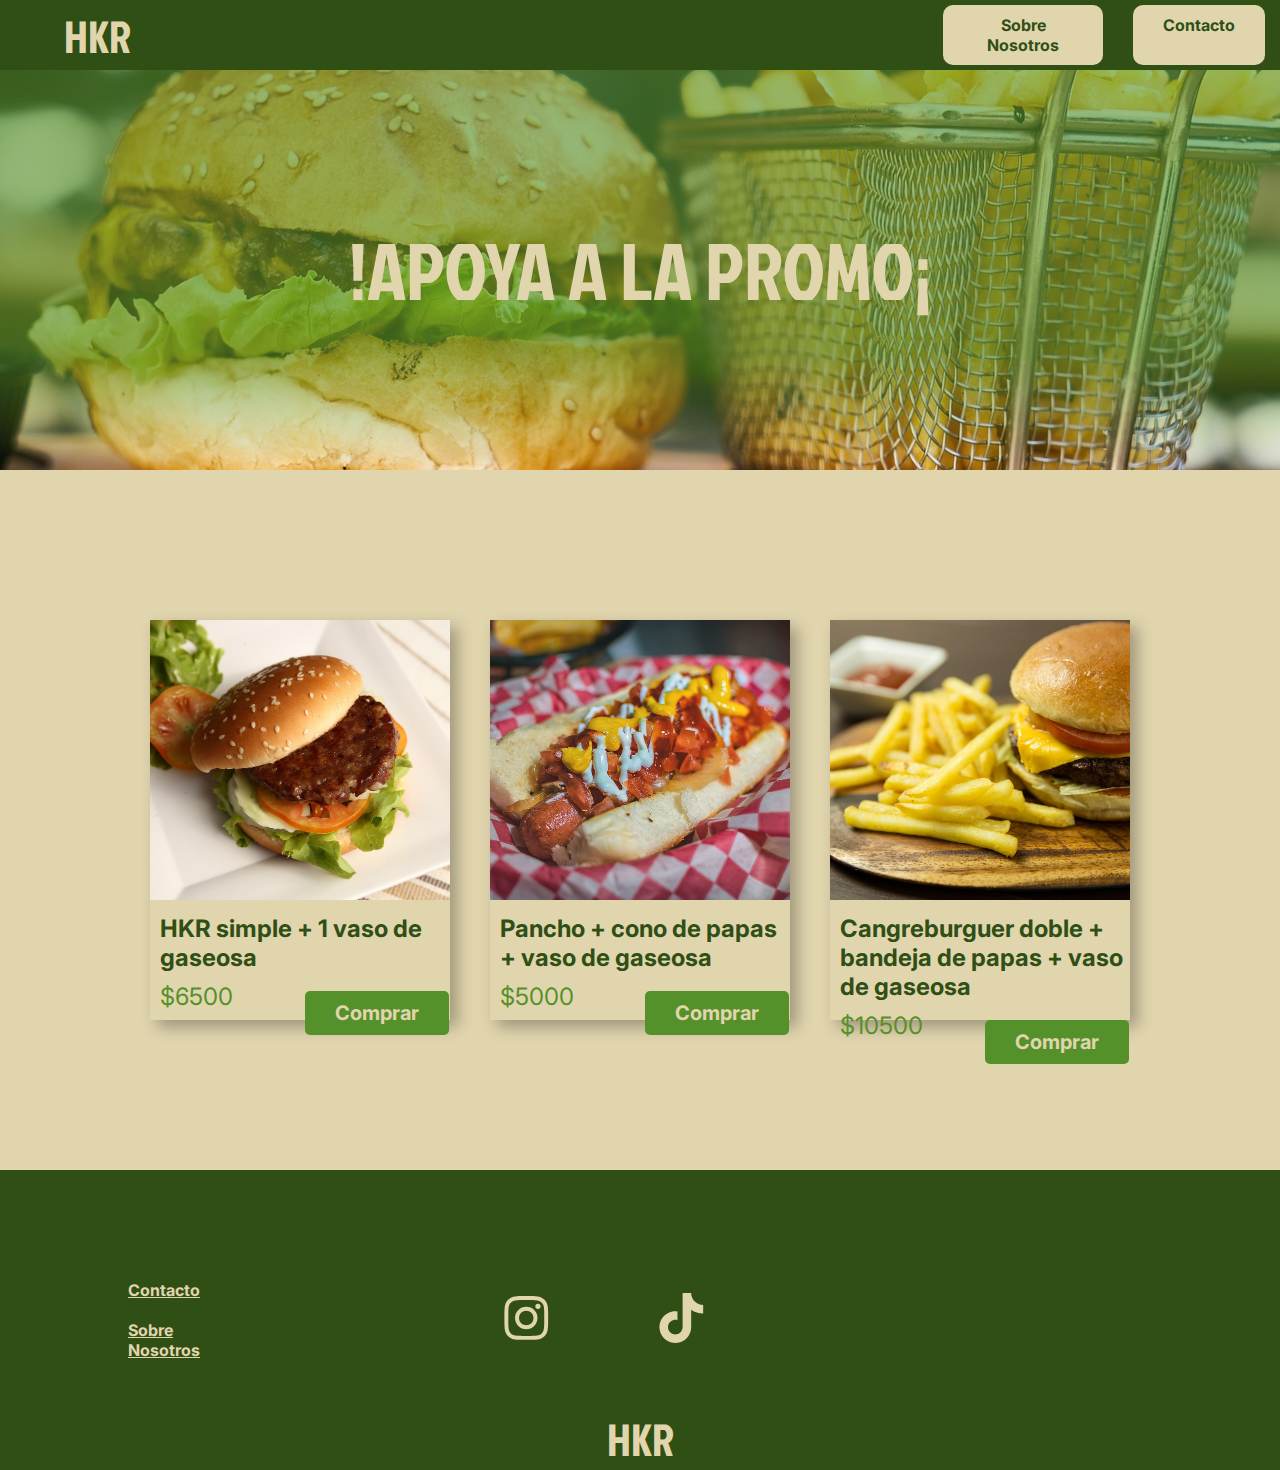
<file: index.html>
<!DOCTYPE html>
<html lang="en">
<head>
    <meta charset="UTF-8">
    <meta name="viewport" content="width=device-width, initial-scale=1.0">
    <link rel="preconnect" href="https://fonts.googleapis.com">
    <link rel="preconnect" href="https://fonts.gstatic.com" crossorigin>
    <link href="https://fonts.googleapis.com/css2?family=Inter:ital,opsz,wght@0,14..32,100..900;1,14..32,100..900&family=Jockey+One&display=swap" rel="stylesheet">
    <link rel="stylesheet" href="style.css">
    <title>HARAKIRI</title>
</head>
<body>
    <nav>
        <p class="logo">HKR</p>
        <ul>
            <a href="pages/sobreNosotro.html">Sobre Nosotros</a>
            <a href="pages/contacto.html">Contacto</a>
        </ul>
        <menu id="burguer-menu">
            <li class="linea"></li>
            <li class="linea"></li>
            <li class="linea"></li>
        </menu>
    </nav>
    <header>
        <p class="h_Title">!APOYA A LA PROMO¡</p>
    </header>
    <main>
        <div class="productos">
            <div class="producto_box">
                <img src="img/hamburguesa.jpg" alt="productos">
                <p class="nombre_producto">HKR simple + 1 vaso de gaseosa</p>
                <p class="precio">$6500</p>
                <a class="comprar" href="pages/productos/comprarp1.html">
                    Comprar
                </a>
            </div>
            
            <div class="producto_box">
                <img src="img/pancho.jpg" alt="productos">
                <p class="nombre_producto">Pancho + cono de papas + vaso de gaseosa</p>
                <p class="precio">$5000</p>
                <a class="comprar" href="pages/productos/comprarp2.html">
                    Comprar
                </a>
            </div>
            
            <div class="producto_box">
                <img src="img/cangreburguer.jpg" alt="productos">
                <p class="nombre_producto">Cangreburguer doble + bandeja de papas + vaso de gaseosa</p>
                <p class="precio">$10500</p>
                <a class="comprar" href="pages/productos/comprarp3.html">
                    Comprar
                </a>
            </div>
        </div>
    </main>
    <footer>
        <div style="display: flex; flex-direction: column; flex-wrap: wrap; padding: 10px 10%; width: 200px;">
            <a href="pages/contacto.html" class="link">Contacto</a>
            <a href="pages/sobreNosotro.html" class="link">Sobre Nosotros</a>
        </div>
        <div style="display: flex; gap: 15px; flex-wrap:wrap">
            <a href="https://www.instagram.com/harakiri_25g/" style="background:none;">
            <svg xmlns="http://www.w3.org/2000/svg" height="50" width="48.50" viewBox="0 0 448 512"><path fill="#e1d5ae" d="M224.3 141a115 115 0 1 0 -.6 230 115 115 0 1 0 .6-230zm-.6 40.4a74.6 74.6 0 1 1 .6 149.2 74.6 74.6 0 1 1 -.6-149.2zm93.4-45.1a26.8 26.8 0 1 1 53.6 0 26.8 26.8 0 1 1 -53.6 0zm129.7 27.2c-1.7-35.9-9.9-67.7-36.2-93.9-26.2-26.2-58-34.4-93.9-36.2-37-2.1-147.9-2.1-184.9 0-35.8 1.7-67.6 9.9-93.9 36.1s-34.4 58-36.2 93.9c-2.1 37-2.1 147.9 0 184.9 1.7 35.9 9.9 67.7 36.2 93.9s58 34.4 93.9 36.2c37 2.1 147.9 2.1 184.9 0 35.9-1.7 67.7-9.9 93.9-36.2 26.2-26.2 34.4-58 36.2-93.9 2.1-37 2.1-147.8 0-184.8zM399 388c-7.8 19.6-22.9 34.7-42.6 42.6-29.5 11.7-99.5 9-132.1 9s-102.7 2.6-132.1-9c-19.6-7.8-34.7-22.9-42.6-42.6-11.7-29.5-9-99.5-9-132.1s-2.6-102.7 9-132.1c7.8-19.6 22.9-34.7 42.6-42.6 29.5-11.7 99.5-9 132.1-9s102.7-2.6 132.1 9c19.6 7.8 34.7 22.9 42.6 42.6 11.7 29.5 9 99.5 9 132.1s2.7 102.7-9 132.1z"/></svg>
            </a>
            <a href="https://www.tiktok.com/@promo25guemes?_t=ZM-8t2s1vX4pPS&_r=1" style="background:none;">
            <svg xmlns="http://www.w3.org/2000/svg" height="50" width="48.50" viewBox="0 0 448 512"><path fill="#e1d5ae" d="M448.5 209.9c-44 .1-87-13.6-122.8-39.2l0 178.7c0 33.1-10.1 65.4-29 92.6s-45.6 48-76.6 59.6-64.8 13.5-96.9 5.3-60.9-25.9-82.7-50.8-35.3-56-39-88.9 2.9-66.1 18.6-95.2 40-52.7 69.6-67.7 62.9-20.5 95.7-16l0 89.9c-15-4.7-31.1-4.6-46 .4s-27.9 14.6-37 27.3-14 28.1-13.9 43.9 5.2 31 14.5 43.7 22.4 22.1 37.4 26.9 31.1 4.8 46-.1 28-14.4 37.2-27.1 14.2-28.1 14.2-43.8l0-349.4 88 0c-.1 7.4 .6 14.9 1.9 22.2 3.1 16.3 9.4 31.9 18.7 45.7s21.3 25.6 35.2 34.6c19.9 13.1 43.2 20.1 67 20.1l0 87.4z"/></svg>
            </a>
        </div>
        <p class="logo">HKR</p>

        
    </footer>
</body>
    <script src="menu.js"></script>
</html>
</file>
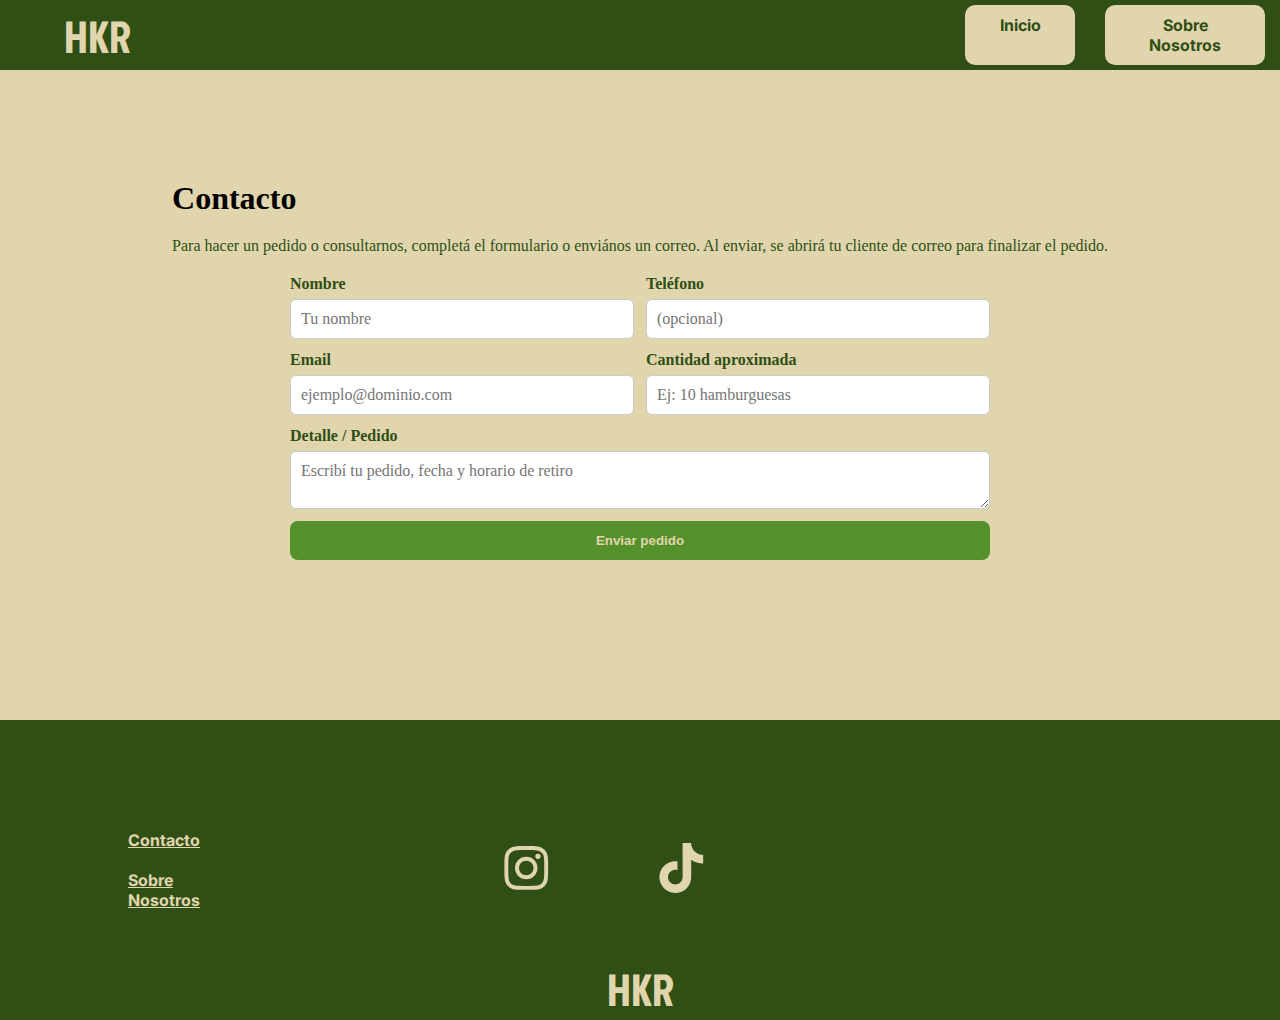
<file: pages/contacto.html>
<!DOCTYPE html>
<html lang="es">
<head>
    <meta charset="UTF-8">
    <meta name="viewport" content="width=device-width, initial-scale=1.0">
    <link rel="preconnect" href="https://fonts.googleapis.com">
    <link rel="preconnect" href="https://fonts.gstatic.com" crossorigin>
    <link href="https://fonts.googleapis.com/css2?family=Inter:ital,opsz,wght@0,14..32,100..900;1,14..32,100..900&family=Jockey+One&display=swap" rel="stylesheet">
    <title>Contacto</title>
    <link rel="stylesheet" href="../style.css">
    <style>
        .contact-form {
            max-width: 700px;
            width: 100%;
            margin: 0 auto;
            display: flex;
            flex-direction: column;
            gap: 12px;
        }
        .form-row {
            display: flex;
            gap: 12px;
        }
        .form-row .field {
            flex: 1;
            display: flex;
            flex-direction: column;
        }
        label {
            margin-bottom: 6px;
            font-weight: 600;
            color: #2F4F15;
        }
        input[type="text"], input[type="email"], input[type="tel"], textarea {
            padding: 10px;
            border: 1px solid #ccc;
            border-radius: 6px;
            font-size: 16px;
            font-family: inherit;
        }
        textarea { min-height: 100%; resize: vertical; }
        .btn-primary {
            background: #55912a;
            color: #E1D5AE;
            border: none;
            padding: 12px 18px;
            border-radius: 8px;
            font-weight: 700;
            cursor: pointer;
            /* Siempre ocupar ancho completo para evitar desalineos */
            width: 100%;
            box-sizing: border-box;
            text-align: center;
        }
        .btn-primary:hover{ filter: brightness(0.95); }
        .helper { color: #2F4F15; }
    .success-message { color: #2F4F15; background: #E1F7D8; padding: 10px 12px; border-radius: 6px; display: none; width: 100%; box-sizing: border-box; margin-top: 6px; align-self: stretch; }

        /* Responsive adjustments */
        @media only screen and (max-width: 800px) {
            .form-row { flex-direction: column; }
            .contact-form { padding: 0 8px; }
            .contact-form .field { width: 100%; }
            section[style] { padding: 30px 6%; }
        }

        @media only screen and (max-width: 420px) {
            .contact-form { gap: 10px; }
            label { font-size: 14px; }
            input[type="text"], input[type="email"], input[type="tel"], textarea { font-size: 15px; }
            .btn-primary { padding: 10px; font-size: 15px; }
        } 
    </style>
</head>
<body>
    <nav>
        <p class="logo">HKR</p>
        <ul>
            <a href="../index.html">Inicio</a>
            <a href="sobreNosotro.html">Sobre Nosotros</a>
        </ul>
        <menu id="burguer-menu">
            <li class="linea"></li>
            <li class="linea"></li>
            <li class="linea"></li>
        </menu>
    </nav>
    <main>
        <section style="padding: 50px 10%; display: flex; flex-direction: column; gap: 20px;">
            <h1>Contacto</h1>
            <p class="helper">Para hacer un pedido o consultarnos, completá el formulario o enviános un correo. Al enviar, se abrirá tu cliente de correo para finalizar el pedido.</p>

            <form id="contact-form" class="contact-form" action="#">
                <div class="form-row">
                    <div class="field">
                        <label for="nombre">Nombre</label>
                        <input id="nombre" name="nombre" type="text" placeholder="Tu nombre" required>
                    </div>
                    <div class="field">
                        <label for="telefono">Teléfono</label>
                        <input id="telefono" name="telefono" type="tel" placeholder="(opcional)">
                    </div>
                </div>

                <div class="form-row">
                    <div class="field">
                        <label for="email">Email</label>
                        <input id="email" name="email" type="email" placeholder="ejemplo@dominio.com" required>
                    </div>
                    <div class="field">
                        <label for="cantidad">Cantidad aproximada</label>
                        <input id="cantidad" name="cantidad" type="text" placeholder="Ej: 10 hamburguesas" required>
                    </div>
                </div>

                <div class="field" style="display: flex; flex-direction: column;">
                    <label for="mensaje">Detalle / Pedido</label>
                    <textarea id="mensaje" name="mensaje" placeholder="Escribí tu pedido, fecha y horario de retiro" required></textarea>
                </div>

                <button class="btn-primary" type="submit">Enviar pedido</button>
                <div id="success" class="success-message">Gracias — tu pedido está listo para enviar desde tu cliente de correo.</div>
            </form>
        </section>
    </main>
    <footer>
        <div style="display: flex; flex-direction: column; flex-wrap: wrap; padding: 10px 10%; width: 200px;">
            <a href="contacto.html" class="link">Contacto</a>
            <a href="sobreNosotro.html" class="link">Sobre Nosotros</a>
        </div>
        <div style="display: flex; gap: 15px; flex-wrap:wrap">
            <a href="https://www.instagram.com/harakiri_25g/" style="background:none;">
            <svg xmlns="http://www.w3.org/2000/svg" height="50" width="48.50" viewBox="0 0 448 512"><path fill="#e1d5ae" d="M224.3 141a115 115 0 1 0 -.6 230 115 115 0 1 0 .6-230zm-.6 40.4a74.6 74.6 0 1 1 .6 149.2 74.6 74.6 0 1 1 -.6-149.2zm93.4-45.1a26.8 26.8 0 1 1 53.6 0 26.8 26.8 0 1 1 -53.6 0zm129.7 27.2c-1.7-35.9-9.9-67.7-36.2-93.9-26.2-26.2-58-34.4-93.9-36.2-37-2.1-147.9-2.1-184.9 0-35.8 1.7-67.6 9.9-93.9 36.1s-34.4 58-36.2 93.9c-2.1 37-2.1 147.9 0 184.9 1.7 35.9 9.9 67.7 36.2 93.9s58 34.4 93.9 36.2c37 2.1 147.9 2.1 184.9 0 35.9-1.7 67.7-9.9 93.9-36.2 26.2-26.2 34.4-58 36.2-93.9 2.1-37 2.1-147.8 0-184.8zM399 388c-7.8 19.6-22.9 34.7-42.6 42.6-29.5 11.7-99.5 9-132.1 9s-102.7 2.6-132.1-9c-19.6-7.8-34.7-22.9-42.6-42.6-11.7-29.5-9-99.5-9-132.1s-2.6-102.7 9-132.1c7.8-19.6 22.9-34.7 42.6-42.6 29.5-11.7 99.5-9 132.1-9s102.7-2.6 132.1 9c19.6 7.8 34.7 22.9 42.6 42.6 11.7 29.5 9 99.5 9 132.1s2.7 102.7-9 132.1z"/></svg>
            </a>
            <a href="https://www.tiktok.com/@promo25guemes?_t=ZM-8t2s1vX4pPS&_r=1" style="background:none;">
            <svg xmlns="http://www.w3.org/2000/svg" height="50" width="48.50" viewBox="0 0 448 512"><path fill="#e1d5ae" d="M448.5 209.9c-44 .1-87-13.6-122.8-39.2l0 178.7c0 33.1-10.1 65.4-29 92.6s-45.6 48-76.6 59.6-64.8 13.5-96.9 5.3-60.9-25.9-82.7-50.8-35.3-56-39-88.9 2.9-66.1 18.6-95.2 40-52.7 69.6-67.7 62.9-20.5 95.7-16l0 89.9c-15-4.7-31.1-4.6-46 .4s-27.9 14.6-37 27.3-14 28.1-13.9 43.9 5.2 31 14.5 43.7 22.4 22.1 37.4 26.9 31.1 4.8 46-.1 28-14.4 37.2-27.1 14.2-28.1 14.2-43.8l0-349.4 88 0c-.1 7.4 .6 14.9 1.9 22.2 3.1 16.3 9.4 31.9 18.7 45.7s21.3 25.6 35.2 34.6c19.9 13.1 43.2 20.1 67 20.1l0 87.4z"/></svg>
            </a>
        </div>
        <p class="logo">HKR</p>

    </footer>

    <script src="../menu.js"></script>
    <script>
        // Al enviar, abrimos el cliente de correo con los datos (mailto). Si el usuario prefiere no usar mailto,
        // se muestra un mensaje de confirmación en la página.
        document.getElementById('contact-form').addEventListener('submit', function(e){
            e.preventDefault();
            const nombre = encodeURIComponent(document.getElementById('nombre').value);
            const telefono = encodeURIComponent(document.getElementById('telefono').value);
            const email = encodeURIComponent(document.getElementById('email').value);
            const cantidad = encodeURIComponent(document.getElementById('cantidad').value);
            const mensaje = encodeURIComponent(document.getElementById('mensaje').value);

            const subject = encodeURIComponent('Pedido - Curso 5to 3ra');
            const body = encodeURIComponent(
                `Nombre: ${decodeURIComponent(nombre)}\nTeléfono: ${decodeURIComponent(telefono)}\nEmail: ${decodeURIComponent(email)}\nCantidad: ${decodeURIComponent(cantidad)}\n\nPedido:\n${decodeURIComponent(mensaje)}`
            );

            // mailto sin destinatario: usuario puede elegir su cliente y agregar destinatario
            const mailto = `mailto:?subject=${subject}&body=${body}`;

            // Abrir cliente de correo
            window.location.href = mailto;

            // Mostrar mensaje de éxito en la página
            const success = document.getElementById('success');
            success.style.display = 'block';
            setTimeout(()=> success.style.display = 'none', 8000);
            // opcional: limpiar formulario
            // this.reset();
        });
    </script>
</body>
</html>
</file>
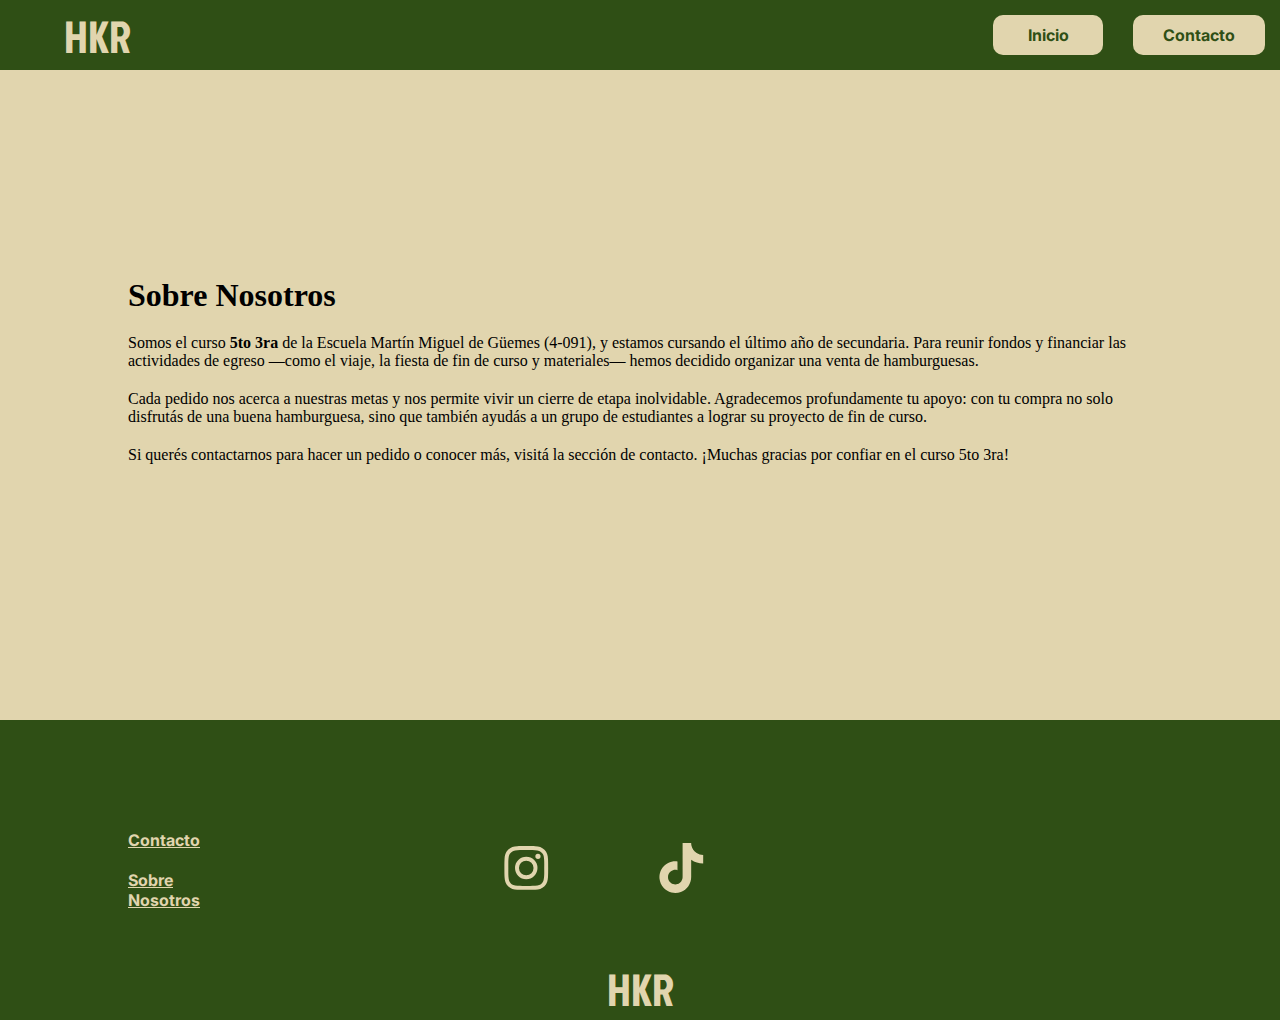
<file: pages/sobreNosotro.html>
<!DOCTYPE html>
<html lang="es">
<head>
    <meta charset="UTF-8">
    <meta name="viewport" content="width=device-width, initial-scale=1.0">
    <link rel="preconnect" href="https://fonts.googleapis.com">
    <link rel="preconnect" href="https://fonts.gstatic.com" crossorigin>
    <link href="https://fonts.googleapis.com/css2?family=Inter:ital,opsz,wght@0,14..32,100..900;1,14..32,100..900&family=Jockey+One&display=swap" rel="stylesheet">
    <title>Sobre Nosotros</title>
</head>
<body>
    <nav>
        <p class="logo">HKR</p>
        <ul>
            <a href="../index.html">Inicio</a>
            <a href="contacto.html">Contacto</a>
        </ul>
        <menu id="burguer-menu">
            <li class="linea"></li>
            <li class="linea"></li>
            <li class="linea"></li>
        </menu>
    </nav>
    <main>
        <section style="padding: 50px 10%; display: flex; flex-direction: column; gap: 20px;">
            <h1>Sobre Nosotros</h1>
            <p>Somos el curso <strong>5to 3ra</strong> de la Escuela Martín Miguel de Güemes (4-091), y estamos cursando el último año de secundaria. Para reunir fondos y financiar las actividades de egreso —como el viaje, la fiesta de fin de curso y materiales— hemos decidido organizar una venta de hamburguesas.</p>
            <p>Cada pedido nos acerca a nuestras metas y nos permite vivir un cierre de etapa inolvidable. Agradecemos profundamente tu apoyo: con tu compra no solo disfrutás de una buena hamburguesa, sino que también ayudás a un grupo de estudiantes a lograr su proyecto de fin de curso.</p>
            <p>Si querés contactarnos para hacer un pedido o conocer más, visitá la sección de contacto. ¡Muchas gracias por confiar en el curso 5to 3ra!</p>
        </section>
    </main>
    <footer>
        <div style="display: flex; flex-direction: column; flex-wrap: wrap; padding: 10px 10%; width: 200px;">
            <a href="pages/contacto.html" class="link">Contacto</a>
            <a href="pages/sobreNosotro.html" class="link">Sobre Nosotros</a>
        </div>
        <div style="display: flex; gap: 15px; flex-wrap:wrap">
            <a href="https://www.instagram.com/harakiri_25g/" style="background:none;">
            <svg xmlns="http://www.w3.org/2000/svg" height="50" width="48.50" viewBox="0 0 448 512"><path fill="#e1d5ae" d="M224.3 141a115 115 0 1 0 -.6 230 115 115 0 1 0 .6-230zm-.6 40.4a74.6 74.6 0 1 1 .6 149.2 74.6 74.6 0 1 1 -.6-149.2zm93.4-45.1a26.8 26.8 0 1 1 53.6 0 26.8 26.8 0 1 1 -53.6 0zm129.7 27.2c-1.7-35.9-9.9-67.7-36.2-93.9-26.2-26.2-58-34.4-93.9-36.2-37-2.1-147.9-2.1-184.9 0-35.8 1.7-67.6 9.9-93.9 36.1s-34.4 58-36.2 93.9c-2.1 37-2.1 147.9 0 184.9 1.7 35.9 9.9 67.7 36.2 93.9s58 34.4 93.9 36.2c37 2.1 147.9 2.1 184.9 0 35.9-1.7 67.7-9.9 93.9-36.2 26.2-26.2 34.4-58 36.2-93.9 2.1-37 2.1-147.8 0-184.8zM399 388c-7.8 19.6-22.9 34.7-42.6 42.6-29.5 11.7-99.5 9-132.1 9s-102.7 2.6-132.1-9c-19.6-7.8-34.7-22.9-42.6-42.6-11.7-29.5-9-99.5-9-132.1s-2.6-102.7 9-132.1c7.8-19.6 22.9-34.7 42.6-42.6 29.5-11.7 99.5-9 132.1-9s102.7-2.6 132.1 9c19.6 7.8 34.7 22.9 42.6 42.6 11.7 29.5 9 99.5 9 132.1s2.7 102.7-9 132.1z"/></svg>
            </a>
            <a href="https://www.tiktok.com/@promo25guemes?_t=ZM-8t2s1vX4pPS&_r=1" style="background:none;">
            <svg xmlns="http://www.w3.org/2000/svg" height="50" width="48.50" viewBox="0 0 448 512"><path fill="#e1d5ae" d="M448.5 209.9c-44 .1-87-13.6-122.8-39.2l0 178.7c0 33.1-10.1 65.4-29 92.6s-45.6 48-76.6 59.6-64.8 13.5-96.9 5.3-60.9-25.9-82.7-50.8-35.3-56-39-88.9 2.9-66.1 18.6-95.2 40-52.7 69.6-67.7 62.9-20.5 95.7-16l0 89.9c-15-4.7-31.1-4.6-46 .4s-27.9 14.6-37 27.3-14 28.1-13.9 43.9 5.2 31 14.5 43.7 22.4 22.1 37.4 26.9 31.1 4.8 46-.1 28-14.4 37.2-27.1 14.2-28.1 14.2-43.8l0-349.4 88 0c-.1 7.4 .6 14.9 1.9 22.2 3.1 16.3 9.4 31.9 18.7 45.7s21.3 25.6 35.2 34.6c19.9 13.1 43.2 20.1 67 20.1l0 87.4z"/></svg>
            </a>
        </div>
        <p class="logo">HKR</p>

    </footer>
</body>
<script src="../menu.js"></script>
<link rel="stylesheet" href="../style.css">
</html>
</file>
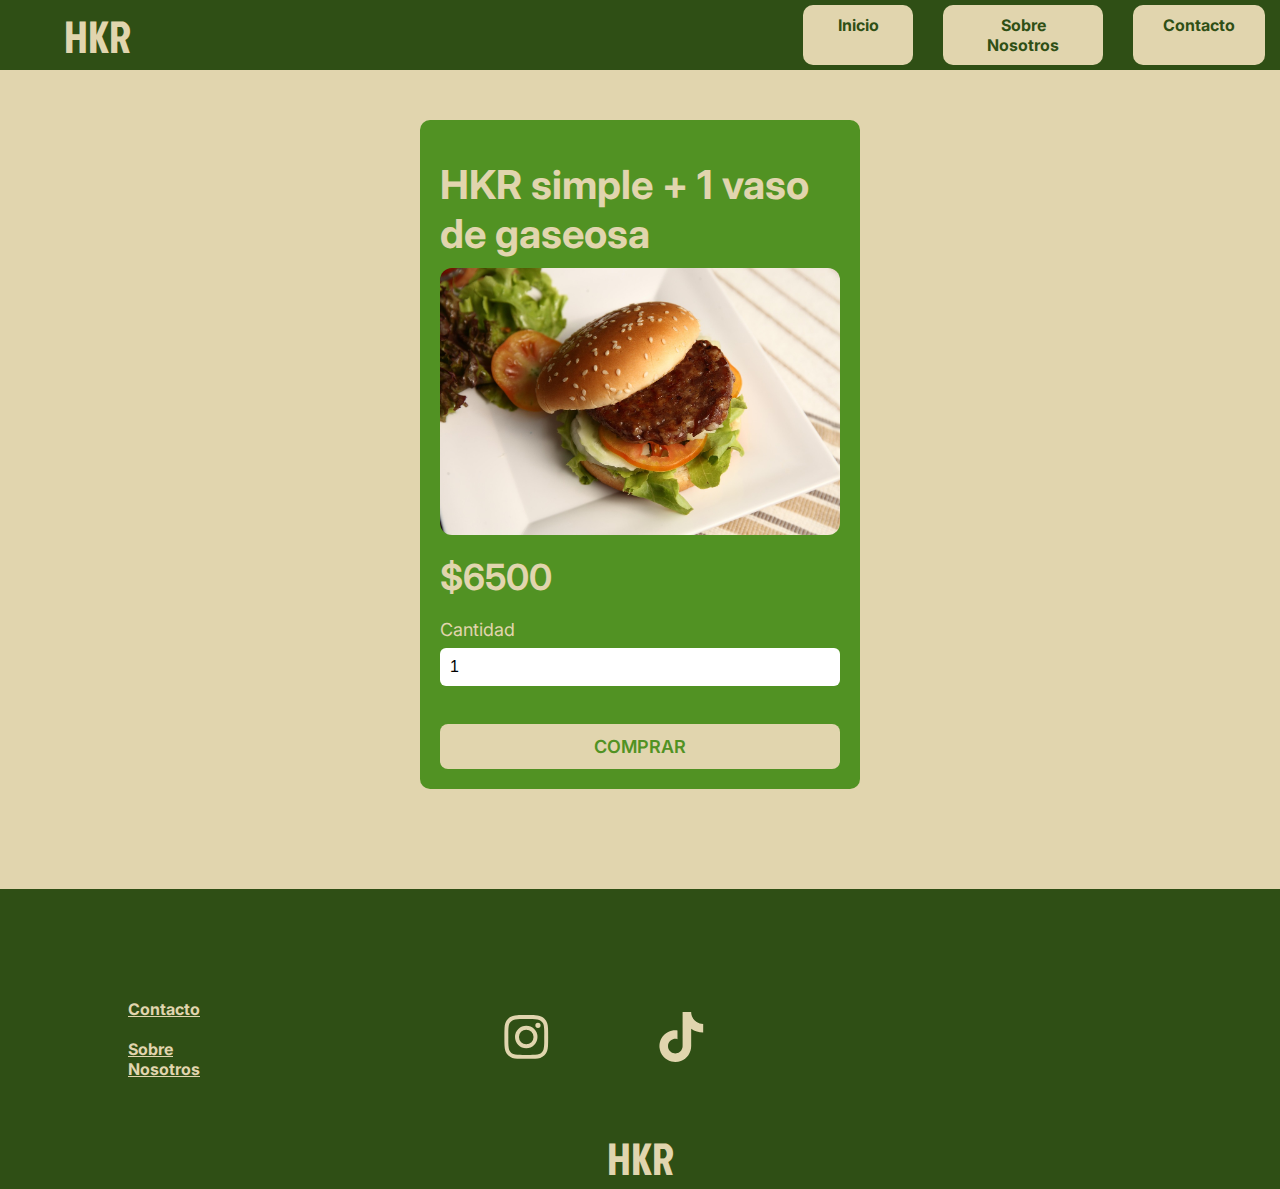
<file: pages/productos/comprarp1.html>
<!DOCTYPE html>
<html lang="en">
<head>
    <meta charset="UTF-8">
    <meta name="viewport" content="width=device-width, initial-scale=1.0, user-scalable=no">
    <link rel="preconnect" href="https://fonts.googleapis.com">
    <link rel="preconnect" href="https://fonts.gstatic.com" crossorigin>
    <link href="https://fonts.googleapis.com/css2?family=Inter:ital,opsz,wght@0,14..32,100..900;1,14..32,100..900&family=Jockey+One&display=swap" rel="stylesheet">
    <title>HKR simple + 1 vaso de gaseosa</title>
    <link rel="stylesheet" href="../../style.css">
    <style>
        main{
            display: flex;
            justify-content: center;
            align-items: center;
        }
        .container {
            max-width: 400px;
            margin: 50px;
            padding: 20px;
            display: flex;
            flex-wrap: wrap;
            align-items: center;
            background-color: #519223;
            border-radius: 10px;
        }
        .container img {
            max-width: 100%;
            border-radius: 12px;
        }
        .container h1 {
            font-family: "Inter", sans-serif;
            margin-top: 20px;
            margin-bottom: 10px;
            font-size: 2.5rem;
            color: #E1D5AE;
        }
        form {
            display: flex;
            flex-direction: column;
            width: 100%;
        }
        form input{
            width: 100%;
            box-sizing: border-box;
            margin-top: 8px;
        }

        </style>
</head>
<body>
    <nav>
        <p class="logo">HKR</p>
        <ul>
            <a href="../../index.html">Inicio</a>
            <a href="../sobreNosotro.html">Sobre Nosotros</a>
            <a href="../contacto.html">Contacto</a>
        </ul>
        <menu id="burguer-menu">
            <li class="linea"></li>
            <li class="linea"></li>
            <li class="linea"></li>
        </menu>
    </nav>
    <main>
        <div class="container">
            <h1>HKR simple + 1 vaso de gaseosa</h1>
            <img src="../../img/hamburguesa.jpg" alt="">
            <p id="precio" style="font-family: 'Inter', sans-serif; font-size: 36px; font-weight: 650; color:#E1D5AE; margin-top: 20px;">$6500</p>
            <form>  
                <label for="cantidad" style="color:#E1D5AE; font-family: 'Inter', sans-serif; font-size: 18px; margin-top: 20px;">Cantidad</label>
                <input type="number" id="cantidad" name="cantidad" min="1" max="100" value="1" style="padding: 10px; border-radius: 6px; border: none; font-size: 16px; margin-bottom: 20px;">
                <br>
                <button type="submit" class="btn-primary" style="background: #E1D5AE; color: #519223; font-family: 'Inter', sans-serif; font-size: 18px; padding: 12px 20px; font-weight: 600; border-radius: 8px; border: none; cursor: pointer;">COMPRAR</button>
            </form>
        </div>
    </main>
    <footer>
        <div style="display: flex; flex-direction: column; flex-wrap: wrap; padding: 10px 10%; width: 200px;">
            <a href="../contacto.html" class="link">Contacto</a>
            <a href="../sobreNosotro.html" class="link">Sobre Nosotros</a>
        </div>
        <div style="display: flex; gap: 15px; flex-wrap:wrap">
            <a href="https://www.instagram.com/harakiri_25g/" style="background:none;">
            <svg xmlns="http://www.w3.org/2000/svg" height="50" width="48.50" viewBox="0 0 448 512"><path fill="#e1d5ae" d="M224.3 141a115 115 0 1 0 -.6 230 115 115 0 1 0 .6-230zm-.6 40.4a74.6 74.6 0 1 1 .6 149.2 74.6 74.6 0 1 1 -.6-149.2zm93.4-45.1a26.8 26.8 0 1 1 53.6 0 26.8 26.8 0 1 1 -53.6 0zm129.7 27.2c-1.7-35.9-9.9-67.7-36.2-93.9-26.2-26.2-58-34.4-93.9-36.2-37-2.1-147.9-2.1-184.9 0-35.8 1.7-67.6 9.9-93.9 36.1s-34.4 58-36.2 93.9c-2.1 37-2.1 147.9 0 184.9 1.7 35.9 9.9 67.7 36.2 93.9s58 34.4 93.9 36.2c37 2.1 147.9 2.1 184.9 0 35.9-1.7 67.7-9.9 93.9-36.2 26.2-26.2 34.4-58 36.2-93.9 2.1-37 2.1-147.8 0-184.8zM399 388c-7.8 19.6-22.9 34.7-42.6 42.6-29.5 11.7-99.5 9-132.1 9s-102.7 2.6-132.1-9c-19.6-7.8-34.7-22.9-42.6-42.6-11.7-29.5-9-99.5-9-132.1s-2.6-102.7 9-132.1c7.8-19.6 22.9-34.7 42.6-42.6 29.5-11.7 99.5-9 132.1-9s102.7-2.6 132.1 9c19.6 7.8 34.7 22.9 42.6 42.6 11.7 29.5 9 99.5 9 132.1s2.7 102.7-9 132.1z"/></svg>
            </a>
            <a href="https://www.tiktok.com/@promo25guemes?_t=ZM-8t2s1vX4pPS&_r=1" style="background:none;">
            <svg xmlns="http://www.w3.org/2000/svg" height="50" width="48.50" viewBox="0 0 448 512"><path fill="#e1d5ae" d="M448.5 209.9c-44 .1-87-13.6-122.8-39.2l0 178.7c0 33.1-10.1 65.4-29 92.6s-45.6 48-76.6 59.6-64.8 13.5-96.9 5.3-60.9-25.9-82.7-50.8-35.3-56-39-88.9 2.9-66.1 18.6-95.2 40-52.7 69.6-67.7 62.9-20.5 95.7-16l0 89.9c-15-4.7-31.1-4.6-46 .4s-27.9 14.6-37 27.3-14 28.1-13.9 43.9 5.2 31 14.5 43.7 22.4 22.1 37.4 26.9 31.1 4.8 46-.1 28-14.4 37.2-27.1 14.2-28.1 14.2-43.8l0-349.4 88 0c-.1 7.4 .6 14.9 1.9 22.2 3.1 16.3 9.4 31.9 18.7 45.7s21.3 25.6 35.2 34.6c19.9 13.1 43.2 20.1 67 20.1l0 87.4z"/></svg>
            </a>
        </div>
        <p class="logo">HKR</p>

        
    </footer>     
</body>
 <script>
    const form = document.querySelector('form');
    const submitButton = form.querySelector('button[type="submit"]');

    submitButton.addEventListener('click', function(event){
        event.preventDefault();

        const cantidad = document.getElementById('cantidad').value;

    const producto = 'HKR simple';
    const precioUnitario = 6500;
    const total = cantidad * precioUnitario;

    // mailto corregido (sin espacios ni comillas extra)
    const mailtoLink = `mailto:inakiyllarreta@gmail.com?subject=${encodeURIComponent('Pedido de ' + producto)}&body=${encodeURIComponent('Hola,%0D%0A%0D%0AMe gustaría hacer un pedido de ' + cantidad + ' ' + producto + '(s).%0D%0AEl precio total es de $' + total + '.%0D%0A%0D%0AGracias.%0D%0A')}`;

    window.location.href = mailtoLink;
    });
 </script>
 <script src="../../menu.js"></script>
</html>
</file>
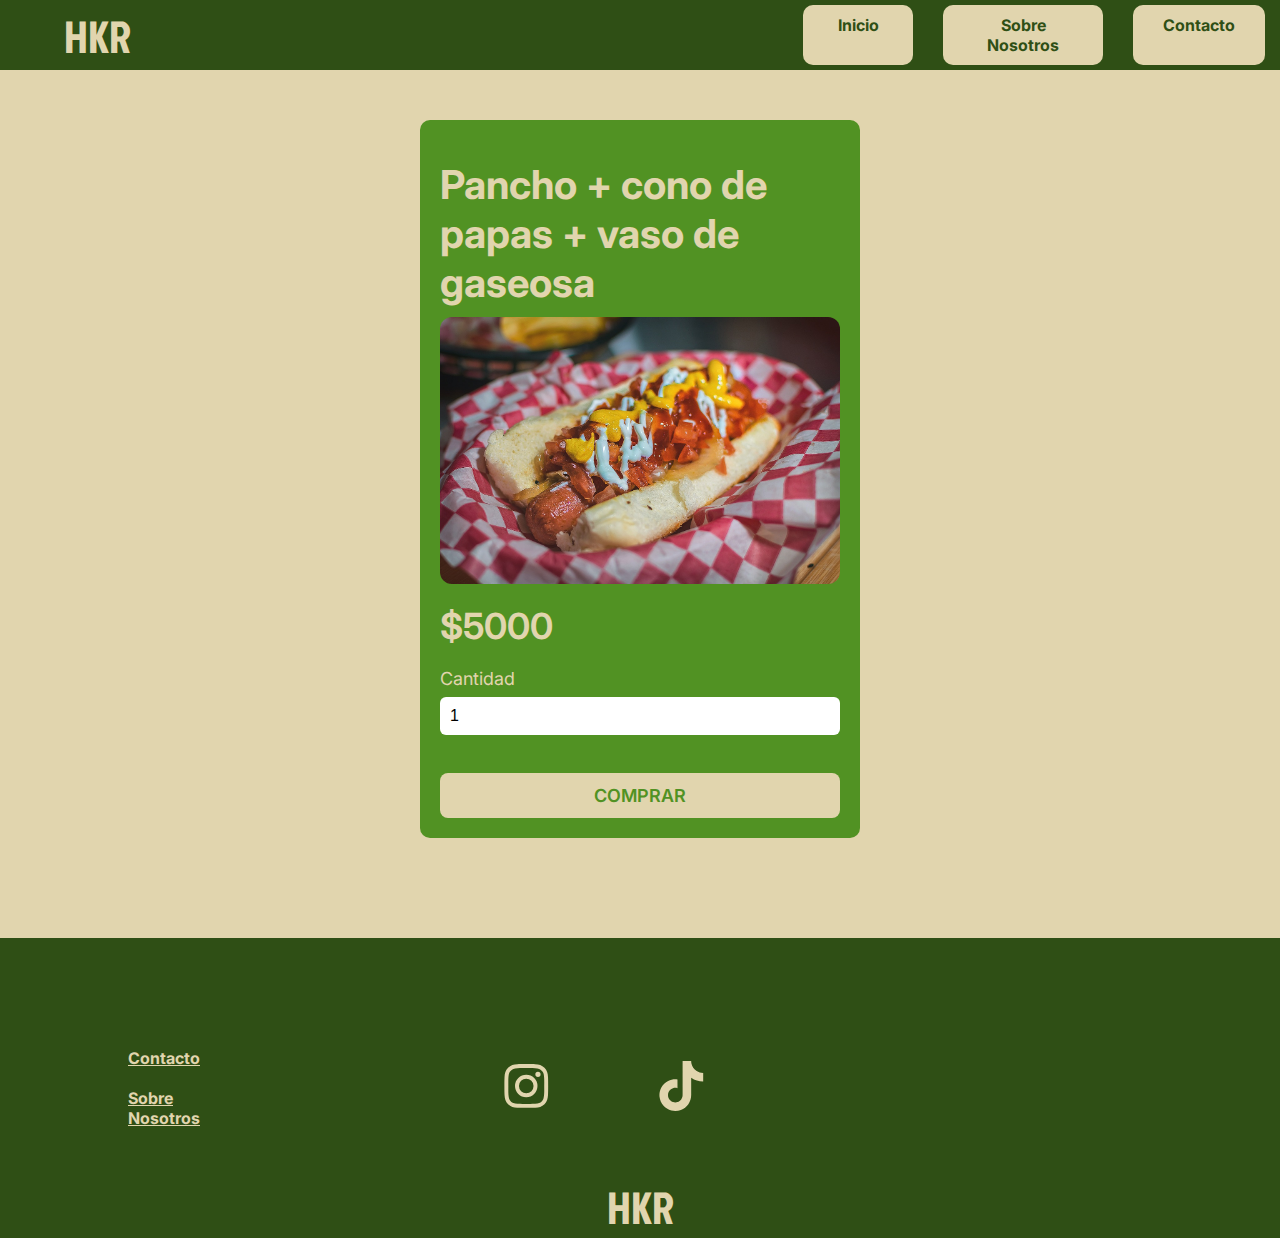
<file: pages/productos/comprarp2.html>
<!DOCTYPE html>
<html lang="es">
<head>
    <meta charset="UTF-8">
    <meta name="viewport" content="width=device-width, initial-scale=1.0, user-scalable=no">
    <link rel="preconnect" href="https://fonts.googleapis.com">
    <link rel="preconnect" href="https://fonts.gstatic.com" crossorigin>
    <link href="https://fonts.googleapis.com/css2?family=Inter:ital,opsz,wght@0,14..32,100..900;1,14..32,100..900&family=Jockey+One&display=swap" rel="stylesheet">
    <title>Pancho + cono de papas + vaso de gaseosa</title>
    <link rel="stylesheet" href="../../style.css">
    <style>
        main{ display: flex; justify-content: center; align-items: center; }
        .container { max-width: 400px; margin: 50px; padding: 20px; display: flex; flex-wrap: wrap; align-items: center; background-color: #519223; border-radius: 10px; }
        .container img { max-width: 100%; border-radius: 12px; }
        .container h1 { font-family: "Inter", sans-serif; margin-top: 20px; margin-bottom: 10px; font-size: 2.5rem; color: #E1D5AE; }
        form { display: flex; flex-direction: column; width: 100%; }
        form input{ width: 100%; box-sizing: border-box; margin-top: 8px; }
    </style>
</head>
<body>
    <nav>
        <p class="logo">HKR</p>
        <ul>
            <a href="../../index.html">Inicio</a>
            <a href="../sobreNosotro.html">Sobre Nosotros</a>
            <a href="../contacto.html">Contacto</a>
        </ul>
        <menu id="burguer-menu">
            <li class="linea"></li>
            <li class="linea"></li>
            <li class="linea"></li>
        </menu>
    </nav>
    <main>
        <div class="container">
            <h1>Pancho + cono de papas + vaso de gaseosa</h1>
            <img src="../../img/pancho.jpg" alt="Pancho">
            <p id="precio" style="font-family: 'Inter', sans-serif; font-size: 36px; font-weight: 650; color:#E1D5AE; margin-top: 20px;">$5000</p>
            <form>
                <label for="cantidad" style="color:#E1D5AE; font-family: 'Inter', sans-serif; font-size: 18px; margin-top: 20px;">Cantidad</label>
                <input type="number" id="cantidad" name="cantidad" min="1" max="100" value="1" style="padding: 10px; border-radius: 6px; border: none; font-size: 16px; margin-bottom: 20px;">
                <br>
                <button type="submit" class="btn-primary" style="background: #E1D5AE; color: #519223; font-family: 'Inter', sans-serif; font-size: 18px; padding: 12px 20px; font-weight: 600; border-radius: 8px; border: none; cursor: pointer;">COMPRAR</button>
            </form>
        </div>
    </main>
    <footer>
        <div style="display: flex; flex-direction: column; flex-wrap: wrap; padding: 10px 10%; width: 200px;">
            <a href="../contacto.html" class="link">Contacto</a>
            <a href="../sobreNosotro.html" class="link">Sobre Nosotros</a>
        </div>
        <div style="display: flex; gap: 15px; flex-wrap:wrap">
            <a href="https://www.instagram.com/harakiri_25g/" style="background:none;">
            <svg xmlns="http://www.w3.org/2000/svg" height="50" width="48.50" viewBox="0 0 448 512"><path fill="#e1d5ae" d="M224.3 141a115 115 0 1 0 -.6 230 115 115 0 1 0 .6-230zm-.6 40.4a74.6 74.6 0 1 1 .6 149.2 74.6 74.6 0 1 1 -.6-149.2zm93.4-45.1a26.8 26.8 0 1 1 53.6 0 26.8 26.8 0 1 1 -53.6 0zm129.7 27.2c-1.7-35.9-9.9-67.7-36.2-93.9-26.2-26.2-58-34.4-93.9-36.2-37-2.1-147.9-2.1-184.9 0-35.8 1.7-67.6 9.9-93.9 36.1s-34.4 58-36.2 93.9c-2.1 37-2.1 147.9 0 184.9 1.7 35.9 9.9 67.7 36.2 93.9s58 34.4 93.9 36.2c37 2.1 147.9 2.1 184.9 0 35.9-1.7 67.7-9.9 93.9-36.2 26.2-26.2 34.4-58 36.2-93.9 2.1-37 2.1-147.8 0-184.8zM399 388c-7.8 19.6-22.9 34.7-42.6 42.6-29.5 11.7-99.5 9-132.1 9s-102.7 2.6-132.1-9c-19.6-7.8-34.7-22.9-42.6-42.6-11.7-29.5-9-99.5-9-132.1s-2.6-102.7 9-132.1c7.8-19.6 22.9-34.7 42.6-42.6 29.5-11.7 99.5-9 132.1-9s102.7-2.6 132.1 9c19.6 7.8 34.7 22.9 42.6 42.6 11.7 29.5 9 99.5 9 132.1s2.7 102.7-9 132.1z"/></svg>
            </a>
            <a href="https://www.tiktok.com/@promo25guemes?_t=ZM-8t2s1vX4pPS&_r=1" style="background:none;">
            <svg xmlns="http://www.w3.org/2000/svg" height="50" width="48.50" viewBox="0 0 448 512"><path fill="#e1d5ae" d="M448.5 209.9c-44 .1-87-13.6-122.8-39.2l0 178.7c0 33.1-10.1 65.4-29 92.6s-45.6 48-76.6 59.6-64.8 13.5-96.9 5.3-60.9-25.9-82.7-50.8-35.3-56-39-88.9 2.9-66.1 18.6-95.2 40-52.7 69.6-67.7 62.9-20.5 95.7-16l0 89.9c-15-4.7-31.1-4.6-46 .4s-27.9 14.6-37 27.3-14 28.1-13.9 43.9 5.2 31 14.5 43.7 22.4 22.1 37.4 26.9 31.1 4.8 46-.1 28-14.4 37.2-27.1 14.2-28.1 14.2-43.8l0-349.4 88 0c-.1 7.4 .6 14.9 1.9 22.2 3.1 16.3 9.4 31.9 18.7 45.7s21.3 25.6 35.2 34.6c19.9 13.1 43.2 20.1 67 20.1l0 87.4z"/></svg>
            </a>
        </div>
        <p class="logo">HKR</p>
    </footer>
</body>
 <script>
    const form = document.querySelector('form');
    const submitButton = form.querySelector('button[type="submit"]');

    submitButton.addEventListener('click', function(event){
        event.preventDefault();

        const cantidad = document.getElementById('cantidad').value;

        const producto = 'Pancho';
        const precioUnitario = 5000;
        const total = cantidad * precioUnitario;

        const mailtoLink = `mailto:inakiyllarreta@gmail.com?subject=${encodeURIComponent('Pedido de ' + producto)}&body=${encodeURIComponent('Hola,\r\n\r\nMe gustaría hacer un pedido de ' + cantidad + ' ' + producto + '(s).\r\nEl precio total es de $' + total + '.\r\n\r\nGracias.\r\n')}`;

        window.location.href = mailtoLink;
    });
 </script>
 <script src="../../menu.js"></script>
</html>
</file>
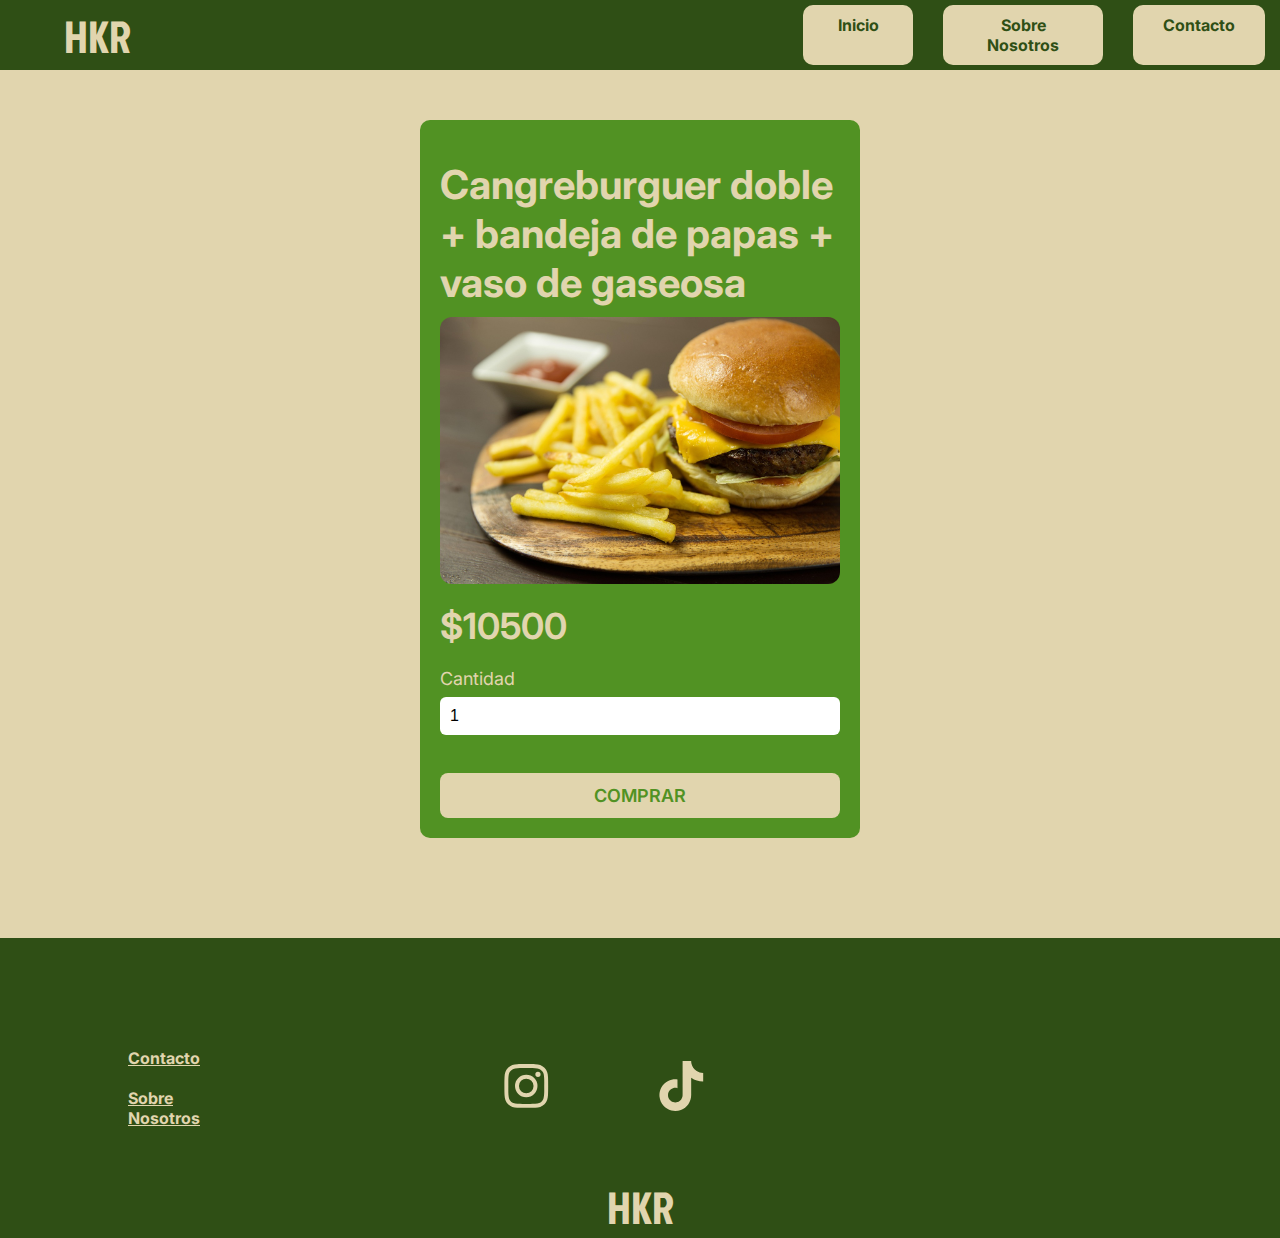
<file: pages/productos/comprarp3.html>
<!DOCTYPE html>
<html lang="es">
<head>
    <meta charset="UTF-8">
    <meta name="viewport" content="width=device-width, initial-scale=1.0, user-scalable=no">
    <link rel="preconnect" href="https://fonts.googleapis.com">
    <link rel="preconnect" href="https://fonts.gstatic.com" crossorigin>
    <link href="https://fonts.googleapis.com/css2?family=Inter:ital,opsz,wght@0,14..32,100..900;1,14..32,100..900&family=Jockey+One&display=swap" rel="stylesheet">
    <title>Cangreburguer doble + bandeja de papas + vaso de gaseosa</title>
    <link rel="stylesheet" href="../../style.css">
    <style>
        main{ display: flex; justify-content: center; align-items: center; }
        .container { max-width: 400px; margin: 50px; padding: 20px; display: flex; flex-wrap: wrap; align-items: center; background-color: #519223; border-radius: 10px; }
        .container img { max-width: 100%; border-radius: 12px; }
        .container h1 { font-family: "Inter", sans-serif; margin-top: 20px; margin-bottom: 10px; font-size: 2.5rem; color: #E1D5AE; }
        form { display: flex; flex-direction: column; width: 100%; }
        form input{ width: 100%; box-sizing: border-box; margin-top: 8px; }
    </style>
</head>
<body>
    <nav>
        <p class="logo">HKR</p>
        <ul>
            <a href="../../index.html">Inicio</a>
            <a href="../sobreNosotro.html">Sobre Nosotros</a>
            <a href="../contacto.html">Contacto</a>
        </ul>
        <menu id="burguer-menu">
            <li class="linea"></li>
            <li class="linea"></li>
            <li class="linea"></li>
        </menu>
    </nav>
    <main>
        <div class="container">
            <h1>Cangreburguer doble + bandeja de papas + vaso de gaseosa</h1>
            <img src="../../img/cangreburguer.jpg" alt="Cangreburguer">
            <p id="precio" style="font-family: 'Inter', sans-serif; font-size: 36px; font-weight: 650; color:#E1D5AE; margin-top: 20px;">$10500</p>
            <form>
                <label for="cantidad" style="color:#E1D5AE; font-family: 'Inter', sans-serif; font-size: 18px; margin-top: 20px;">Cantidad</label>
                <input type="number" id="cantidad" name="cantidad" min="1" max="100" value="1" style="padding: 10px; border-radius: 6px; border: none; font-size: 16px; margin-bottom: 20px;">
                <br>
                <button type="submit" class="btn-primary" style="background: #E1D5AE; color: #519223; font-family: 'Inter', sans-serif; font-size: 18px; padding: 12px 20px; font-weight: 600; border-radius: 8px; border: none; cursor: pointer;">COMPRAR</button>
            </form>
        </div>
    </main>
    <footer>
        <div style="display: flex; flex-direction: column; flex-wrap: wrap; padding: 10px 10%; width: 200px;">
            <a href="../contacto.html" class="link">Contacto</a>
            <a href="../sobreNosotro.html" class="link">Sobre Nosotros</a>
        </div>
        <div style="display: flex; gap: 15px; flex-wrap:wrap">
            <a href="https://www.instagram.com/harakiri_25g/" style="background:none;">
            <svg xmlns="http://www.w3.org/2000/svg" height="50" width="48.50" viewBox="0 0 448 512"><path fill="#e1d5ae" d="M224.3 141a115 115 0 1 0 -.6 230 115 115 0 1 0 .6-230zm-.6 40.4a74.6 74.6 0 1 1 .6 149.2 74.6 74.6 0 1 1 -.6-149.2zm93.4-45.1a26.8 26.8 0 1 1 53.6 0 26.8 26.8 0 1 1 -53.6 0zm129.7 27.2c-1.7-35.9-9.9-67.7-36.2-93.9-26.2-26.2-58-34.4-93.9-36.2-37-2.1-147.9-2.1-184.9 0-35.8 1.7-67.6 9.9-93.9 36.1s-34.4 58-36.2 93.9c-2.1 37-2.1 147.9 0 184.9 1.7 35.9 9.9 67.7 36.2 93.9s58 34.4 93.9 36.2c37 2.1 147.9 2.1 184.9 0 35.9-1.7 67.7-9.9 93.9-36.2 26.2-26.2 34.4-58 36.2-93.9 2.1-37 2.1-147.8 0-184.8zM399 388c-7.8 19.6-22.9 34.7-42.6 42.6-29.5 11.7-99.5 9-132.1 9s-102.7 2.6-132.1-9c-19.6-7.8-34.7-22.9-42.6-42.6-11.7-29.5-9-99.5-9-132.1s-2.6-102.7 9-132.1c7.8-19.6 22.9-34.7 42.6-42.6 29.5-11.7 99.5-9 132.1-9s102.7-2.6 132.1 9c19.6 7.8 34.7 22.9 42.6 42.6 11.7 29.5 9 99.5 9 132.1s2.7 102.7-9 132.1z"/></svg>
            </a>
            <a href="https://www.tiktok.com/@promo25guemes?_t=ZM-8t2s1vX4pPS&_r=1" style="background:none;">
            <svg xmlns="http://www.w3.org/2000/svg" height="50" width="48.50" viewBox="0 0 448 512"><path fill="#e1d5ae" d="M448.5 209.9c-44 .1-87-13.6-122.8-39.2l0 178.7c0 33.1-10.1 65.4-29 92.6s-45.6 48-76.6 59.6-64.8 13.5-96.9 5.3-60.9-25.9-82.7-50.8-35.3-56-39-88.9 2.9-66.1 18.6-95.2 40-52.7 69.6-67.7 62.9-20.5 95.7-16l0 89.9c-15-4.7-31.1-4.6-46 .4s-27.9 14.6-37 27.3-14 28.1-13.9 43.9 5.2 31 14.5 43.7 22.4 22.1 37.4 26.9 31.1 4.8 46-.1 28-14.4 37.2-27.1 14.2-28.1 14.2-43.8l0-349.4 88 0c-.1 7.4 .6 14.9 1.9 22.2 3.1 16.3 9.4 31.9 18.7 45.7s21.3 25.6 35.2 34.6c19.9 13.1 43.2 20.1 67 20.1l0 87.4z"/></svg>
            </a>
        </div>
        <p class="logo">HKR</p>
    </footer>
</body>
 <script>
    const form = document.querySelector('form');
    const submitButton = form.querySelector('button[type="submit"]');

    submitButton.addEventListener('click', function(event){
        event.preventDefault();

        const cantidad = document.getElementById('cantidad').value;

    const producto = 'Cangreburguer';
    const precioUnitario = 10500;
        const total = cantidad * precioUnitario;

        const mailtoLink = `mailto:inakiyllarreta@gmail.com?subject=${encodeURIComponent('Pedido de ' + producto)}&body=${encodeURIComponent('Hola,\r\n\r\nMe gustaría hacer un pedido de ' + cantidad + ' ' + producto + '(s).\r\nEl precio total es de $' + total + '.\r\n\r\nGracias.\r\n')}`;

        window.location.href = mailtoLink;
    });
 </script>
 <script src="../../menu.js"></script>
</html>
</file>
<file: style.css>
*{
    margin: 0px;
    padding: 0px;
}
body {
    background-color: #E1D5AE;
}

nav{
    background-color: #2F4F15;
    width: 100%;
    min-height: 70px;
    display: flex;
    align-items: center;
    justify-content: space-between;
    color:#E1D5AE;
}
.logo {
    font-family: 'Jockey One', sans-serif;
    margin-left: 5%;
    font-size: 45px;
    font-weight: 300;
    font-kerning: 30px;
}
menu{
    display: none;
    list-style: none;
    margin-right: 5%;
    cursor: pointer;
}
.linea{
    width: 100%;
    height: 5px;
    background-color: #E1D5AE;
    border-radius: 5px;
}



ul{
    text-decoration: none;
    list-style: none;
    display: flex;

}
.show{
    display: flex;
    flex-direction: column;
    align-items: center;
    position: absolute;
    top: 70px;
    right: 0px;
    background-color: #2F4F15;
    width: 100%;
    text-align: center;
}
.show a{
    display: block;
    margin: 15px 0px;
    background: none;
    color: #E1D5AE;
    font-size: 20px;
}



a{
    background: #E1D5AE;
    color:#2F4F15;
    text-align: center;
    font-weight: bolder;
    font-family: "Inter", sans-serif;
    text-decoration: none;
    max-width: 100px;
    min-width: 50px;
    padding: 10px 30px;
    margin: 0px 15px;
    border-radius: 10px;
}

header{
    width: 100%;
    min-height: 400px;
    background: linear-gradient(to bottom, #55912a9d 70%, transparent),url("img/headerbg.jpg") center/cover;
    display: flex;
    align-items: center;
    justify-content: center;
    margin-bottom: 50px;
}
.h_Title{
    font-family: 'Jockey One', sans-serif;
    font-size: 80px;
    color: #E1D5AE;
    text-align: center;
}



@media only screen and (max-width: 600px) {
    ul{
        display: none;
    }
    menu{
        display:flex;
        flex-wrap: nowrap;
        justify-content: space-between;
        flex-direction: column;
        width: 40px;
        height: 30px;
    }

    .productos {
        display: flex;
        flex-direction: column;
    }



}



/*productos*/
main {
    width: 100%;
    min-height: 600px;
    display: flex;
    align-items: center;
    justify-content: center;
    margin-bottom: 50px;
}

.productos{
    display: flex;
    flex-direction: row;
    flex-wrap: wrap;
    align-items: center;
    justify-content: center;
    overflow-y: hidden;
    padding: 30px;
}

.producto_box{
    width: 300px;
    height: 400px;
    box-shadow: 7px 7px 15px rgba(0, 0, 0, 0.3);
    margin: 20px 20px;
}
.producto_box img{
    width: 100%;
    height: 70%;
    object-fit: cover;
}
.producto_box p{
    text-align: left;
    font-family: 'Inter', sans-serif;
    font-size: 24px;
    margin: 10px 0px 10px 10px;
}
.nombre_producto {
    font-weight: bolder;
    color: #2F4F15;
}
.precio{
    color: #55912a;
    max-width: 50%;
}
.comprar{
    position: relative;
    left: calc(90% - 130px);
    bottom: 5%;
    background: #55912a;
    color: #E1D5AE;
    font-family: 'Inter', sans-serif;
    font-size: 20px;
    font-weight: bolder;
    text-align: center;
    border: none;
    max-width: 100px;
    border-radius: 5px;
    cursor: pointer;
}



footer{
    background-color: #2F4F15;
    color: #E1D5AE;
    position: relative;
    bottom: 0px;
    min-height: 300px;
    display: flex;
    align-items: center;
}
.link  {
    padding: 0;
    margin: 10px 0px;
    text-align: left;
    color: #E1D5AE;
    background: none;
    text-decoration: underline;
    width: 300px;
}
footer .logo{
    position: absolute;
    bottom: 0px;
    left: 50%;
    margin: 0px;
    translate: -50%;
}
</file>
